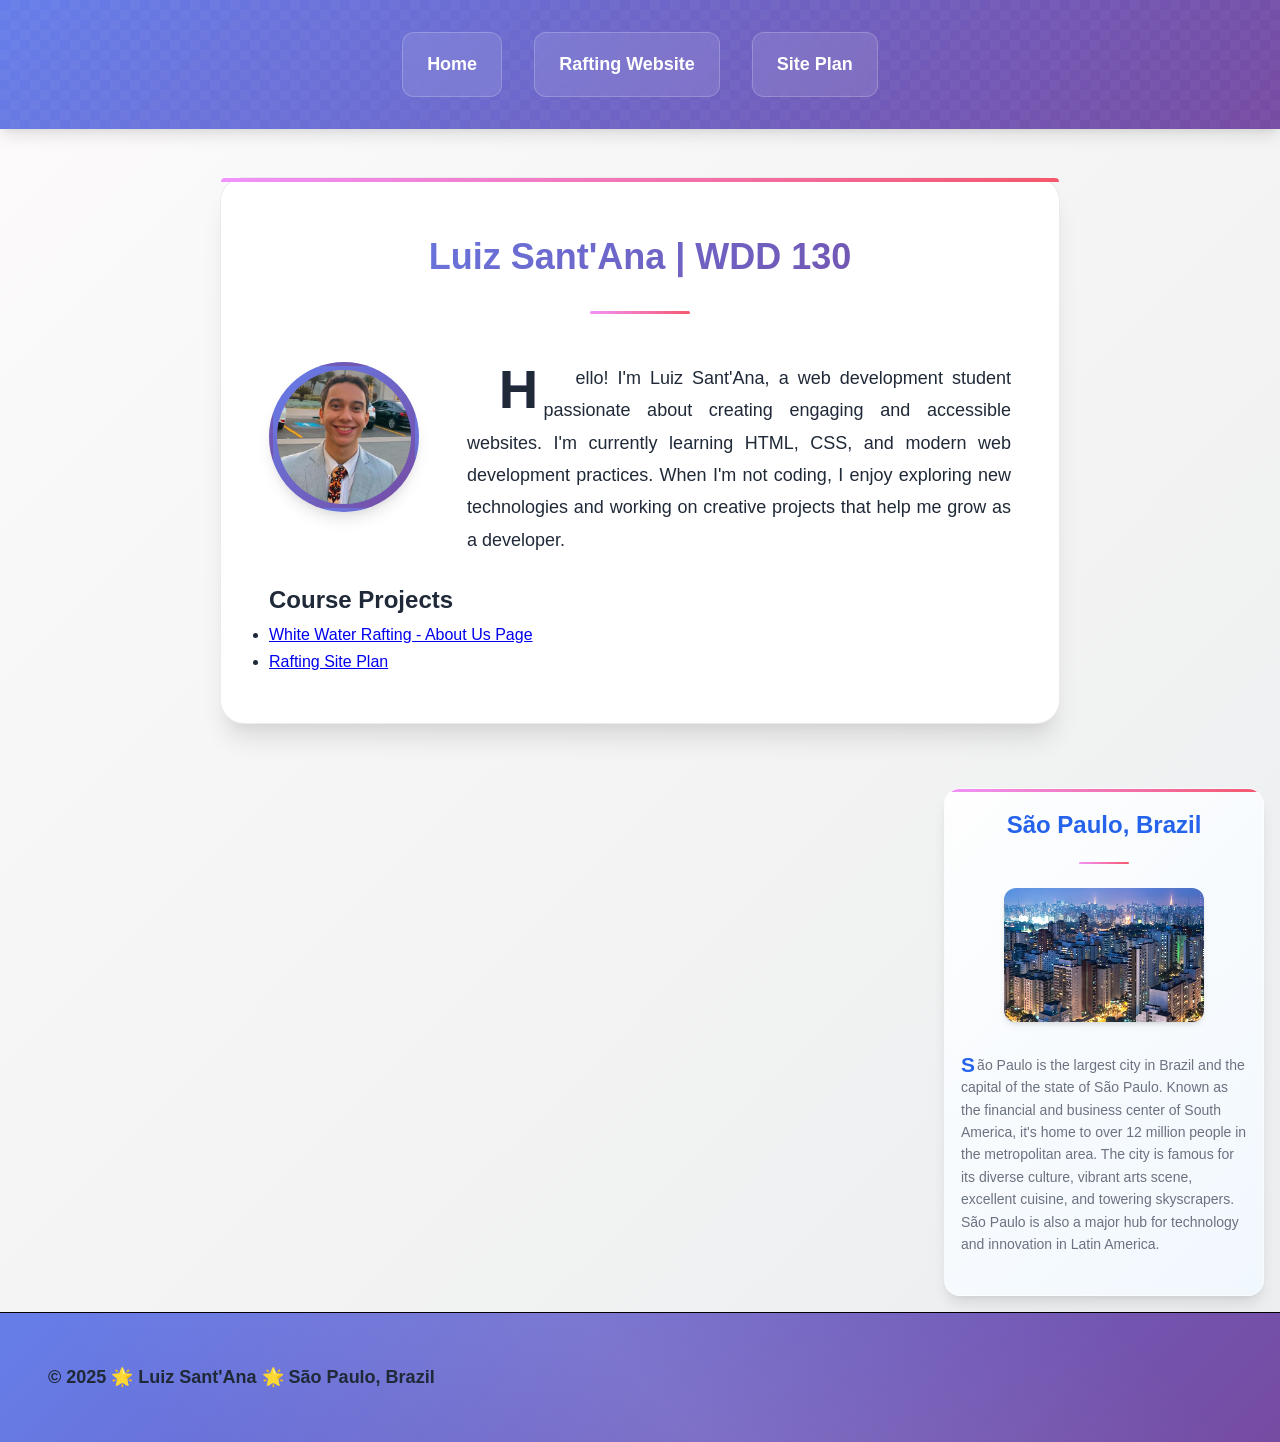
<file: index.html>
<!DOCTYPE html>
<html lang="en">

<head>
    <meta charset="UTF-8">
    <meta name="viewport" content="width=device-width, initial-scale=1.0">
    <title>Luiz Sant'Ana | WDD 130</title>
    <meta name="description" content="Luiz Sant'Ana WDD 130 web development course homepage featuring HTML CSS projects and rafting website from São Paulo Brazil">
    <meta name="author" content="Luiz Sant'Ana">
    <link rel="stylesheet" href="styles/styles.css">
</head>

<body>
    <header>
        <nav>
            <a href="index.html">Home</a>
            <a href="wwr/about.html">Rafting Website</a>
            <a href="site-plan-rafting.html">Site Plan</a>
        </nav>
    </header>

    <main>
        <h1>Luiz Sant'Ana | WDD 130</h1>
        <img src="images/Profile2.jpg" alt="Luiz Sant'Ana profile picture" width="200">
        <p>Hello! I'm Luiz Sant'Ana, a web development student passionate about creating engaging and accessible
            websites. I'm currently learning HTML, CSS, and modern web development practices. When I'm not coding, I
            enjoy exploring new technologies and working on creative projects that help me grow as a developer.</p>
        
        <h2>Course Projects</h2>
        <ul>
            <li><a href="wwr/about.html">White Water Rafting - About Us Page</a></li>
            <li><a href="wwr/site-plan-rafting.html">Rafting Site Plan</a></li>
        </ul>
    </main>

    <aside>
        <h2>São Paulo, Brazil</h2>
        <img src="images/sao-paulo.jpg" alt="São Paulo skyline with modern buildings and urban landscape">
        <p>São Paulo is the largest city in Brazil and the capital of the state of São Paulo. Known as the financial and business center of South America, it's home to over 12 million people in the metropolitan area. The city is famous for its diverse culture, vibrant arts scene, excellent cuisine, and towering skyscrapers. São Paulo is also a major hub for technology and innovation in Latin America.</p>
    </aside>

    <footer>
        <p>&copy; 2025 🌟 Luiz Sant'Ana 🌟 São Paulo, Brazil</p>
    </footer>
</body>

</html>
</file>
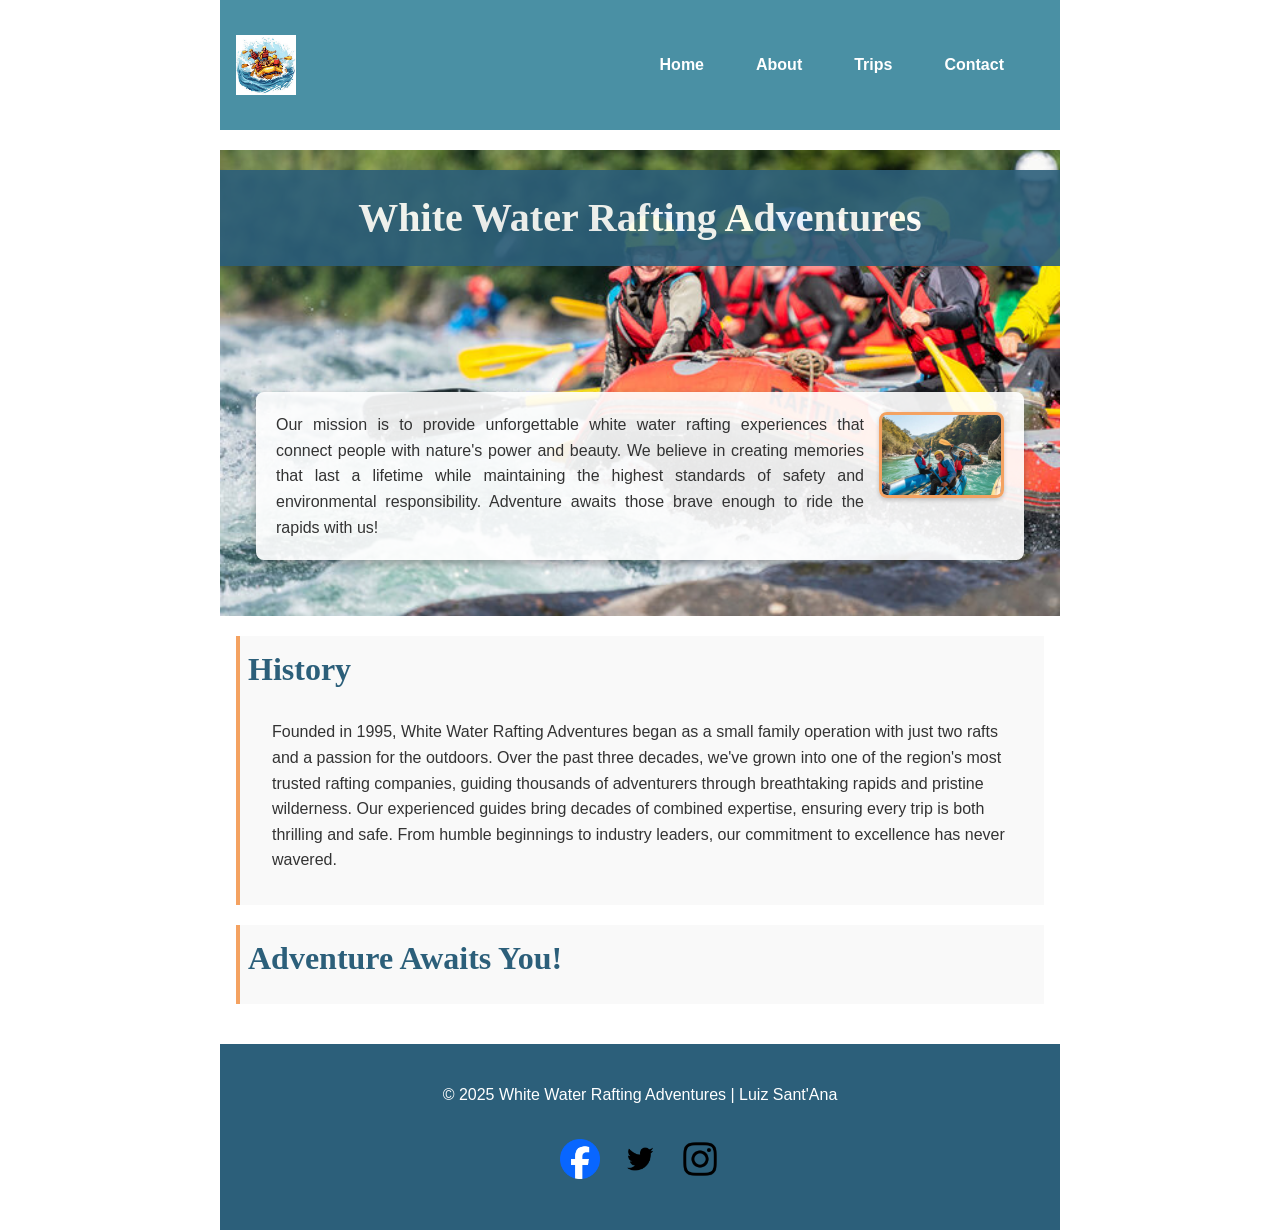
<file: about.html>
<!DOCTYPE html>
<html lang="en">

<head>
    <meta charset="UTF-8">
    <meta name="viewport" content="width=device-width, initial-scale=1.0">
    <title>About Us - White Water Rafting Adventures</title>
    <meta name="description" content="Learn about White Water Rafting Adventures - your premier destination for thrilling rafting experiences. Discover our history, mission, and commitment to unforgettable outdoor adventures.">
    <meta name="author" content="Luiz Sant'Ana">
    <link rel="stylesheet" href="styles/rafting.css">
</head>

<body>
    <header>
        <img src="images/logo.jpeg" alt="White Water Rafting Adventures Logo">
        <nav>
            <a href="index.html">Home</a>
            <a href="about.html">About</a>
            <a href="trips.html">Trips</a>
            <a href="contact.html">Contact</a>
        </nav>
    </header>

    <main>
        <div class="hero">
            <img src="images/hero.jpg" alt="Rafting team navigating exciting white water rapids">
            <h1>White Water Rafting Adventures</h1>
            <article>
                <img src="images/happy-client.jpg" alt="Happy rafting client smiling after adventure">
                <p>Our mission is to provide unforgettable white water rafting experiences that connect people with nature's power and beauty. We believe in creating memories that last a lifetime while maintaining the highest standards of safety and environmental responsibility. Adventure awaits those brave enough to ride the rapids with us!</p>
            </article>
        </div>

        <section>
            <h2>History</h2>
            <p>Founded in 1995, White Water Rafting Adventures began as a small family operation with just two rafts and a passion for the outdoors. Over the past three decades, we've grown into one of the region's most trusted rafting companies, guiding thousands of adventurers through breathtaking rapids and pristine wilderness. Our experienced guides bring decades of combined expertise, ensuring every trip is both thrilling and safe. From humble beginnings to industry leaders, our commitment to excellence has never wavered.</p>
        </section>

        <section>
            <h2>Adventure Awaits You!</h2>
        </section>
    </main>

    <footer>
        <p>&copy; 2025 White Water Rafting Adventures | Luiz Sant'Ana</p>
        <nav class="socialmedia">
            <a href="https://facebook.com" target="_blank">
                <img src="images/facebook-icon.png" alt="Facebook">
            </a>
            <a href="https://twitter.com" target="_blank">
                <img src="images/twitter-icon.png" alt="Twitter">
            </a>
            <a href="https://instagram.com" target="_blank">
                <img src="images/instagram-icon.png" alt="Instagram">
            </a>
        </nav>
    </footer>
</body>

</html>
</file>
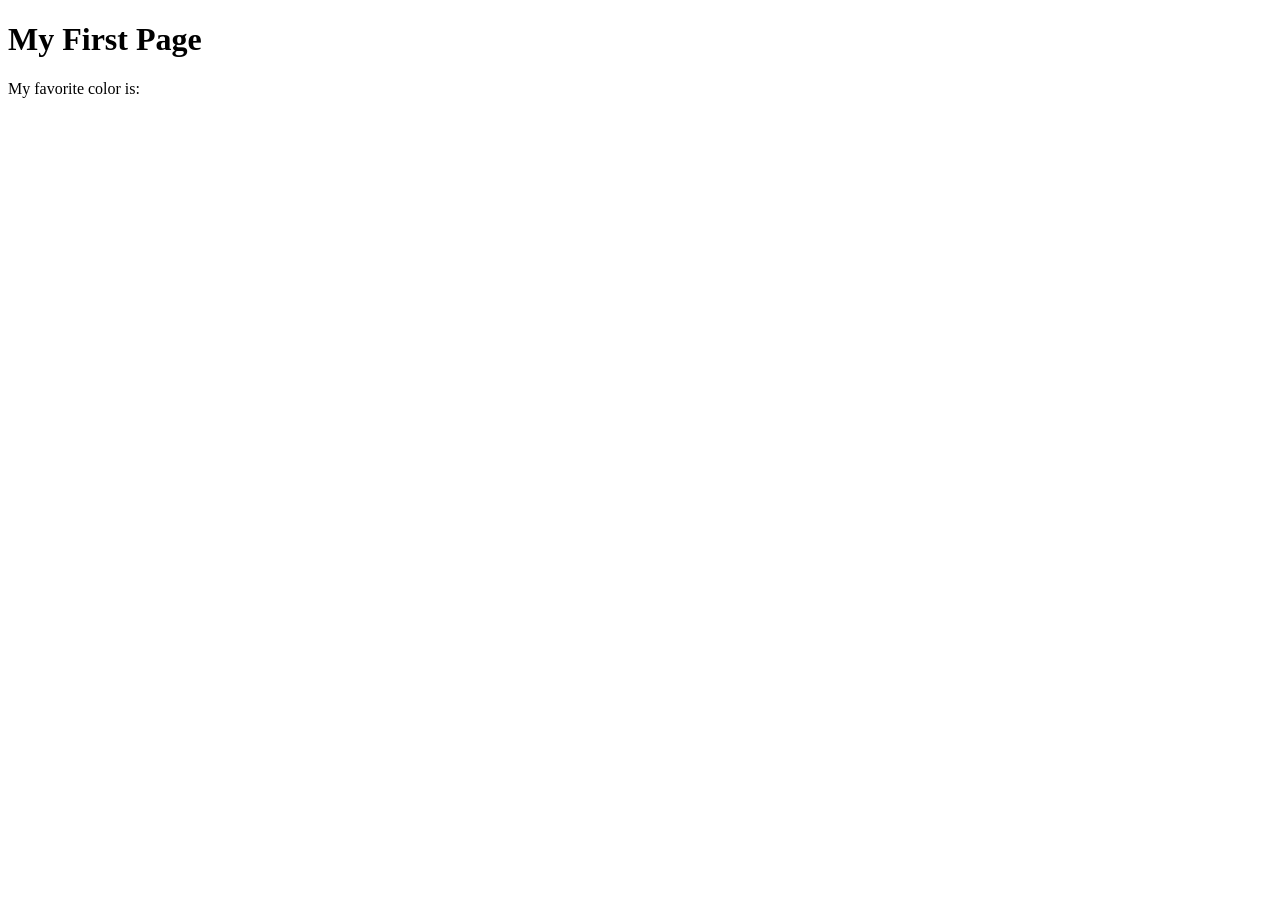
<file: week01/first-page.html>
<!DOCTYPE html>
<html lang="en">
<head>
    <meta charset="UTF-8">
    <meta name="viewport" content="width=device-width, initial-scale=1.0">
    <title>My First Page</title>
</head>
<body>
    <h1>My First Page</h1>
    <p>My favorite color is: </p>
</body>
</html>
</file>
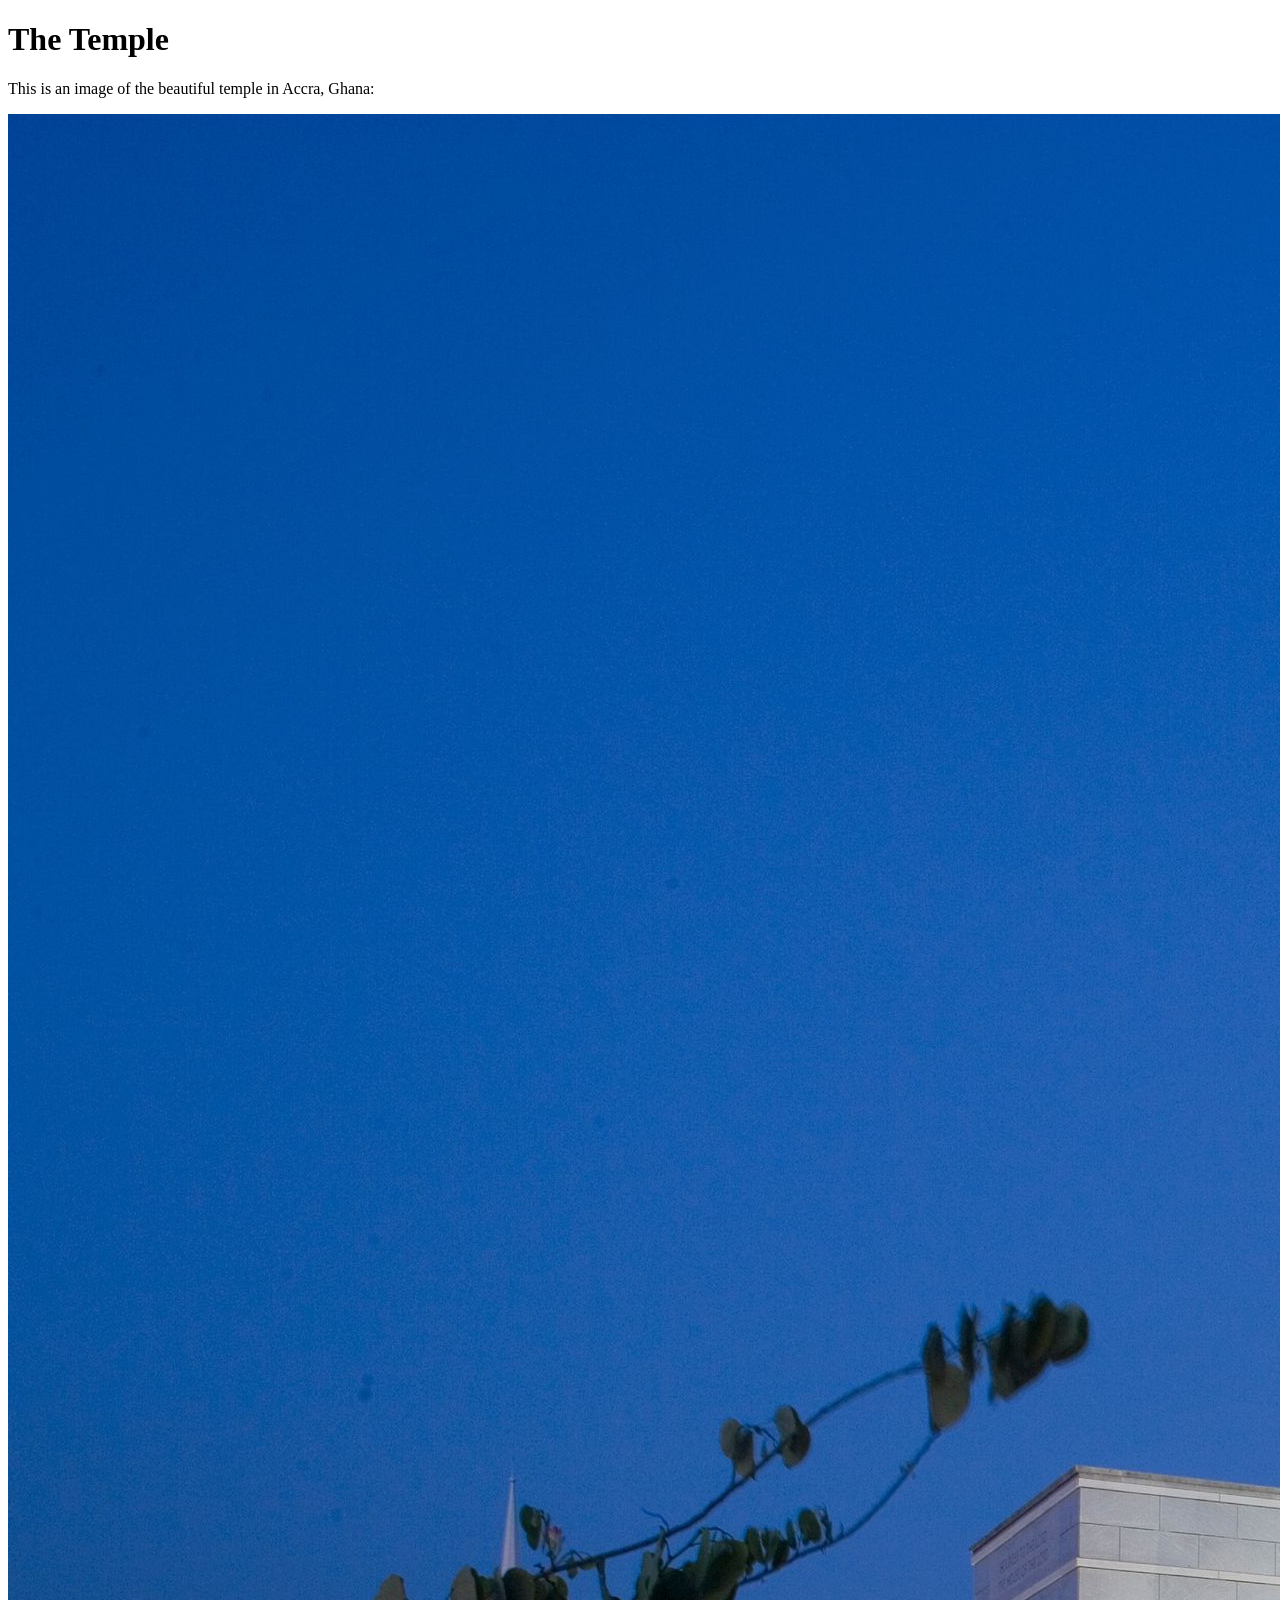
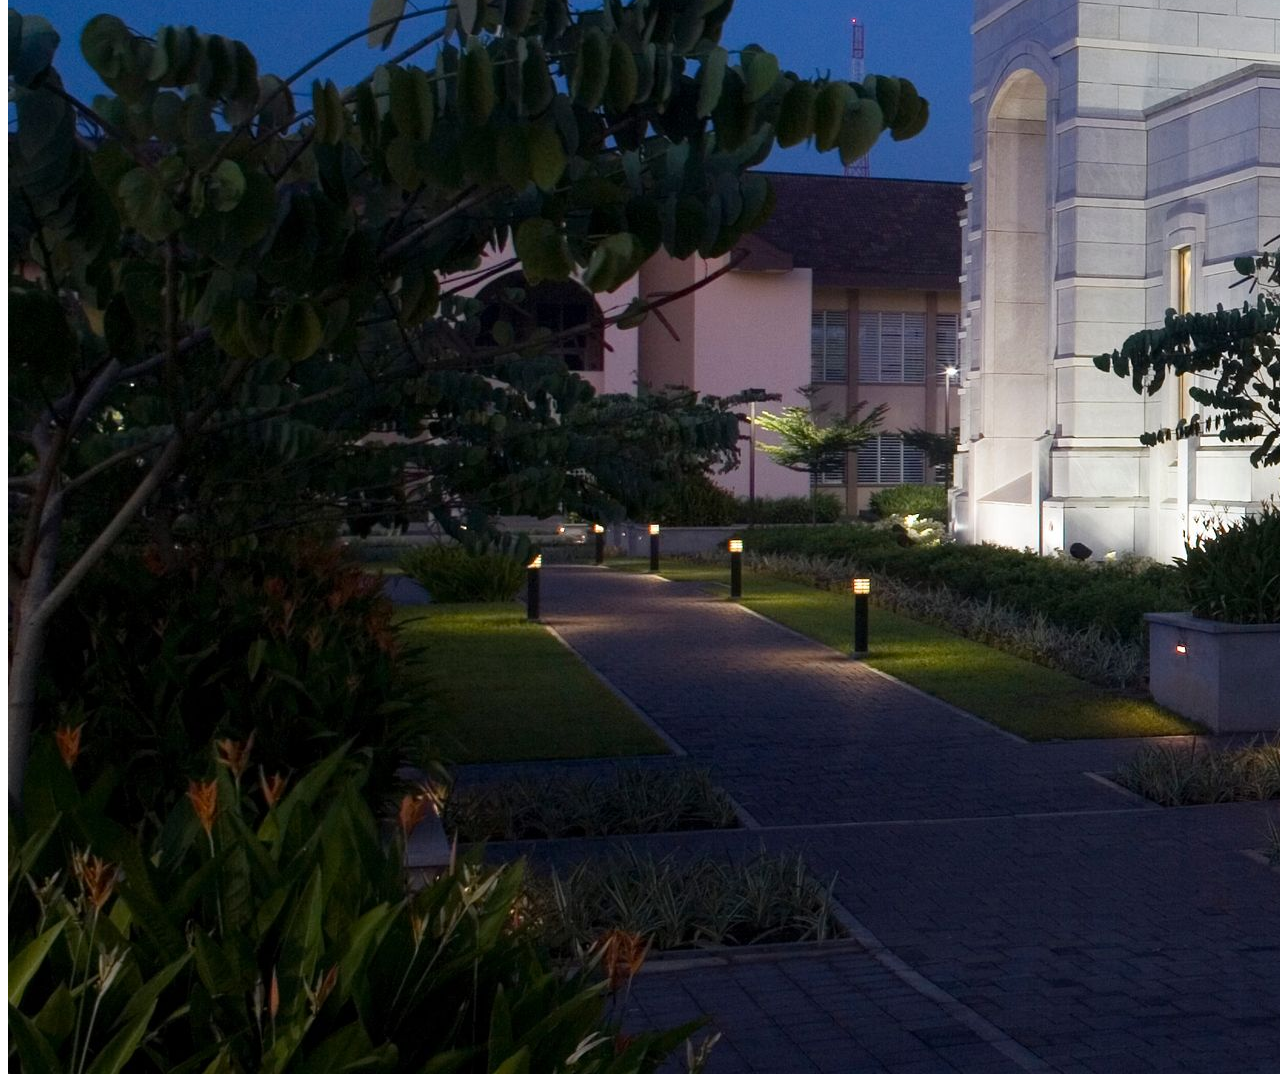
<file: week01/images.html>
<!DOCTYPE html>
<html lang="en">
<head>
    <meta charset="UTF-8">
    <meta name="viewport" content="width=device-width, initial-scale=1.0">
    <title>Temple Image</title>
</head>
<body>
    <h1>The Temple</h1>
    <p>This is an image of the beautiful temple in Accra, Ghana:</p>
    <img src="images/temple-large.jpeg" alt="The Accra Ghana Temple">
    
</body>
</html>
</file>
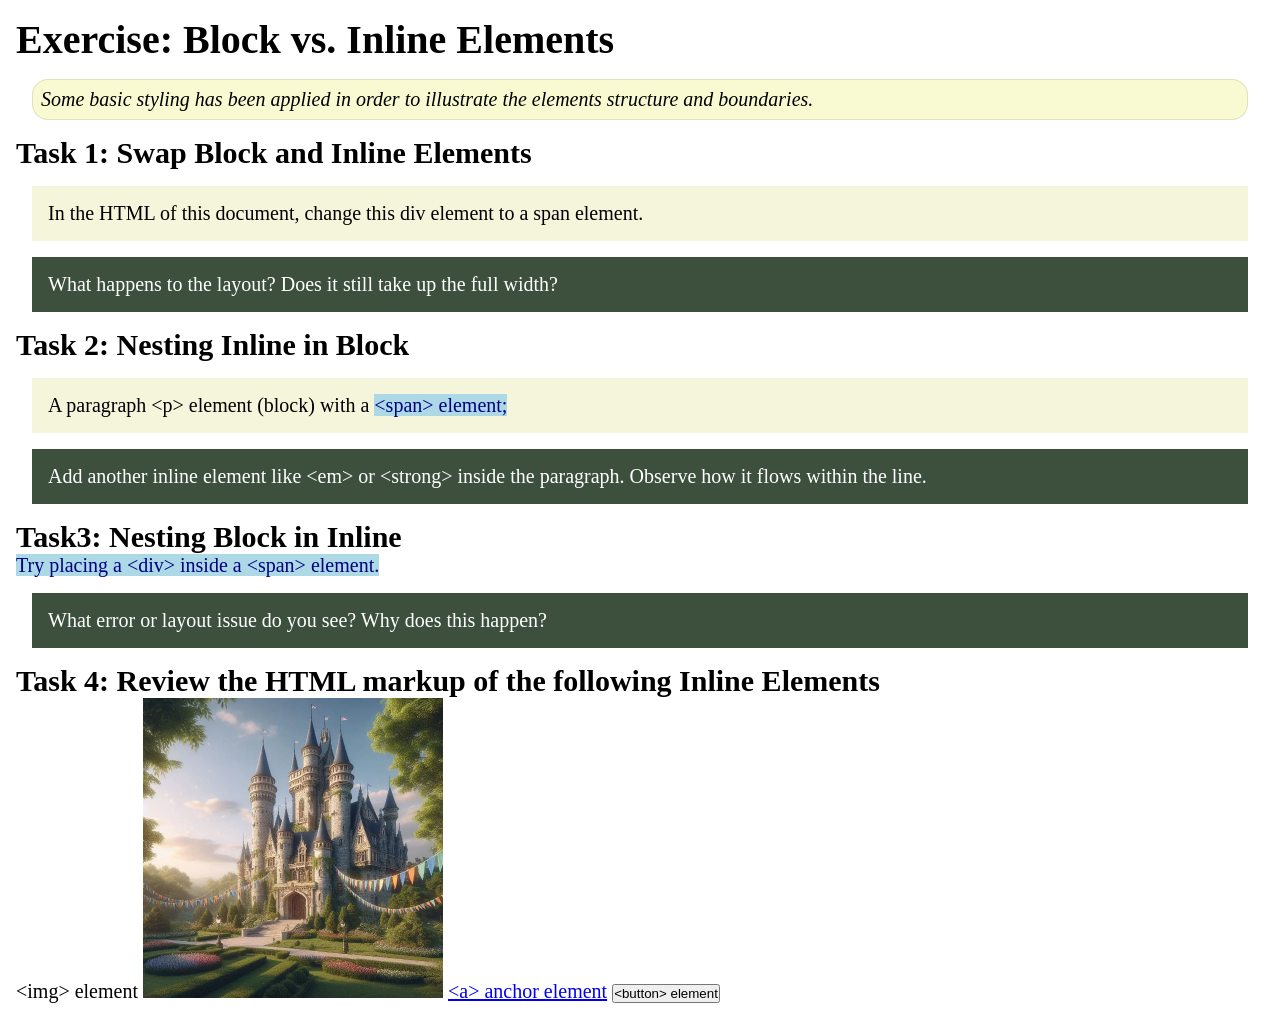
<file: week02/block-vs-inline.html>
<!DOCTYPE html>
<html lang="en">

<head>
    <meta charset="UTF-8">
    <meta name="viewport" content="width=device-width, initial-scale=1.0">
    <title>Exercise: Block vs. Inline Elements</title>
    <link rel="stylesheet" href="styles/block-vs-inline.css">
</head>

<body>
    <main>
        <h1>Exercise: Block vs. Inline Elements</h1>
        <p class="note">Some basic styling has been applied in order to illustrate the elements structure and
            boundaries.</p>

        <h2>Task 1: Swap Block and Inline Elements</h2>
        <div>In the HTML of this document, change this div element to a span element.</div>

        <p class="question">What happens to the layout? Does it still take up the full width?</p>

        <h2>Task 2: Nesting Inline in Block</h2>
        <p>A paragraph &lt;p&gt; element (block) with a <span>&lt;span&gt; element;</span></p>
        <p class="question">Add another inline element like &lt;em&gt; or &lt;strong&gt; inside the paragraph. Observe
            how it flows within the line.</p>

        <h2>Task3: Nesting Block in Inline</h2>
        <span>Try placing a &lt;div&gt; inside a &lt;span&gt; element.</span>
            <p class="question">What error or layout issue do you see? Why does this happen?</p>


            <h2>Task 4: Review the HTML markup of the following Inline Elements</h2>
        &lt;img&gt; element
        <img src="images/castle.webp" alt="placeholder image (images are inline)" width="300" height="300">
        <a href="https://churchofjesuschrist.org">&lt;a&gt; anchor element</a>
        <button type="button">&lt;button&gt; element</button>
    </main>
</body>

</html>
</file>
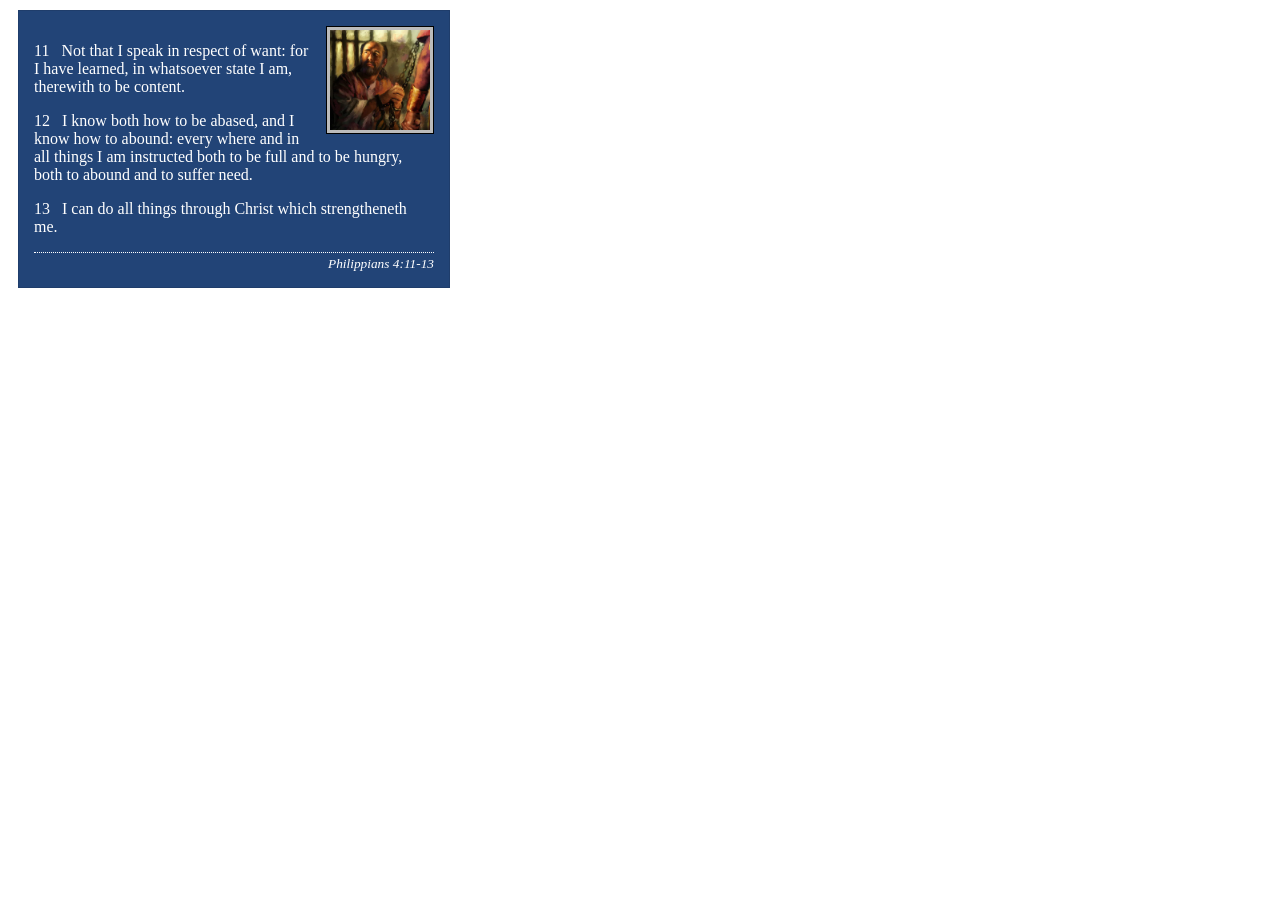
<file: week02/box-model-solution.html>
<!DOCTYPE html>
<html lang="en">
<head>
    <meta charset="UTF-8">
    <meta name="viewport" content="width=device-width, initial-scale=1.0">
    <title>Box Model Activity</title>
    <link rel="stylesheet" href="styles/box-model-solution.css">
</head>
<body>
    <main>
        <div class="callout">
            <img src="images/apostle-paul-imprisoned.webp" alt="Paul the Apostle - Imprisoned in Rome" width="200" height="200">
            <blockquote>
                <p>11 &nbsp; Not that I speak in respect of want: for I have learned, in whatsoever state I am, therewith to be content.</p>
                <p>12 &nbsp; I know both how to be abased, and I know how to abound: every where and in all things I am instructed both to be full and to be hungry, both to abound and to suffer need.</p>
                <p>13 &nbsp; I can do all things through Christ which strengtheneth me.</p>
            </blockquote>
            <cite>Philippians 4:11-13</cite>
        </div>
    </main>
</body>
</html>
</file>
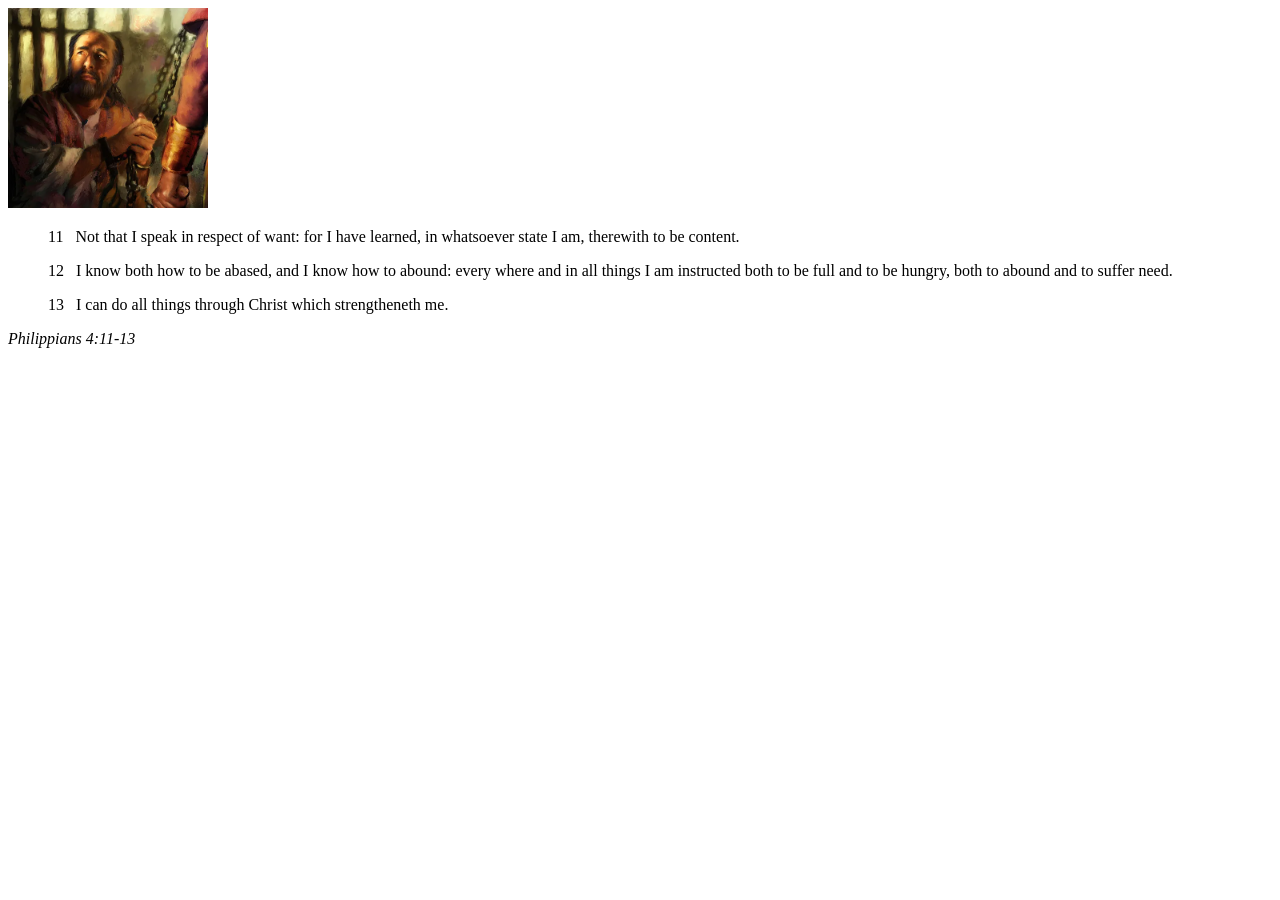
<file: week02/box-model.html>
<!DOCTYPE html>
<html lang="en">
<head>
    <meta charset="UTF-8">
    <meta name="viewport" content="width=device-width, initial-scale=1.0">
    <title>Box Model Activity</title>
</head>
<body>
    <main>
        <div class="callout">
            <img src="images/apostle-paul-imprisoned.webp" alt="Paul the Apostle - Imprisoned in Rome" width="200" height="200">
            <blockquote>
                <p>11 &nbsp; Not that I speak in respect of want: for I have learned, in whatsoever state I am, therewith to be content.</p>
                <p>12 &nbsp; I know both how to be abased, and I know how to abound: every where and in all things I am instructed both to be full and to be hungry, both to abound and to suffer need.</p>
                <p>13 &nbsp; I can do all things through Christ which strengtheneth me.</p>
            </blockquote>
            <cite>Philippians 4:11-13</cite>
        </div>
    </main>
</body>
</html>
</file>
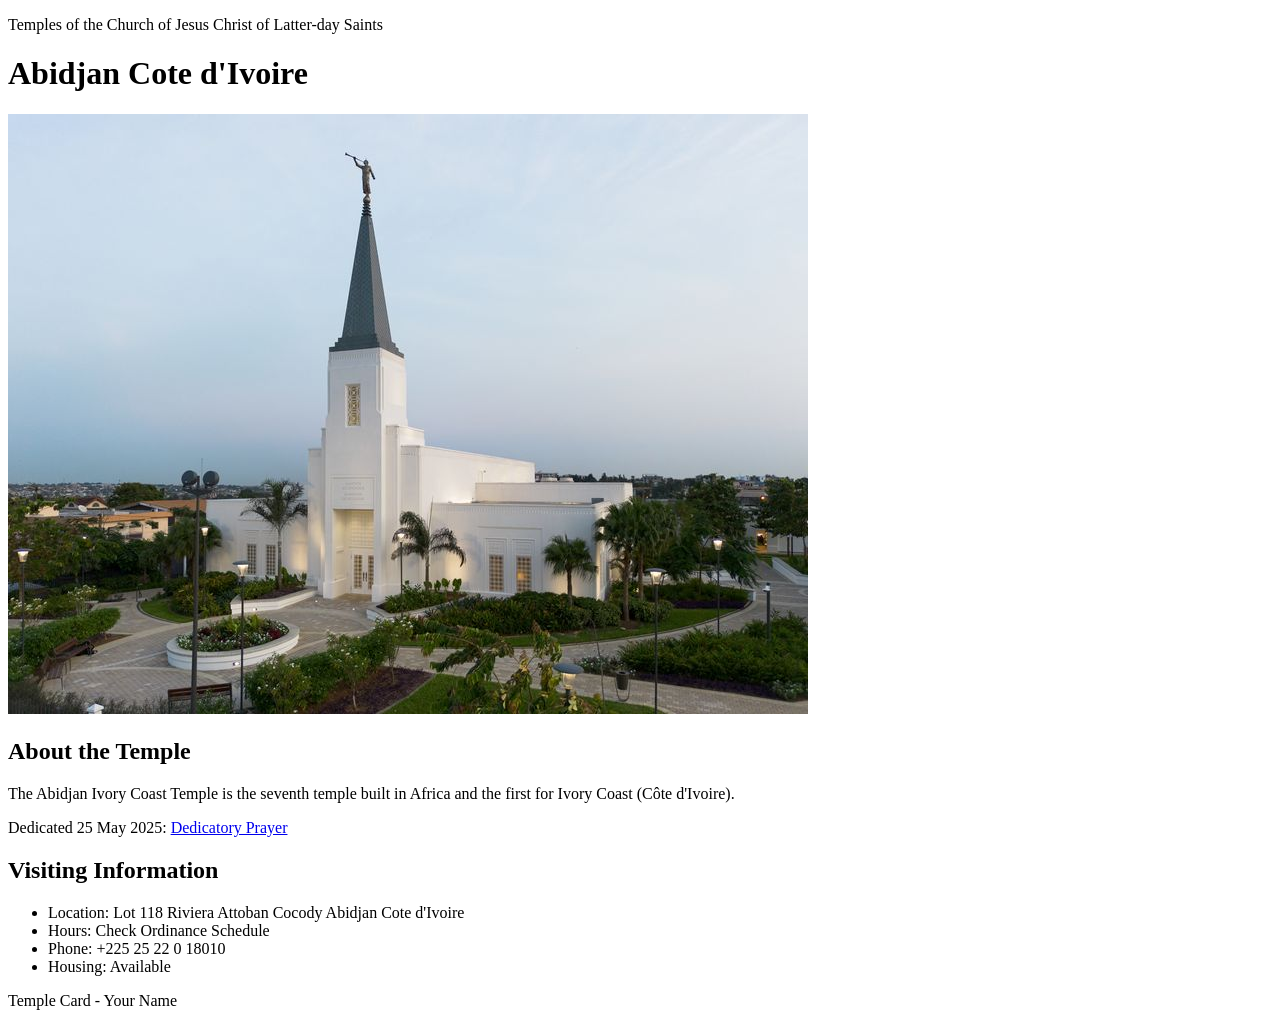
<file: week02/temple.html>
<!DOCTYPE html>
<html lang="en">

<head>
    <meta charset="UTF-8">
    <meta name="viewport" content="width=device-width, initial-scale=1.0">
    <title>Temple Card - Abidjan Cote d'Ivoire</title>
</head>

<body>
    <header>
        <p>Temples of the Church of Jesus Christ of Latter-day Saints</p>
    </header>
    <main>
        <h1>Abidjan Cote d'Ivoire</h1>
        <picture>
            <img src="images/abidjan-ivory-coast.jpeg" alt="Abidjan Cote d'Ivoire Temple">
        </picture>
        <section>
            <h2>About the Temple</h2>
            <p>The Abidjan Ivory Coast Temple is the seventh temple built in Africa and the first for Ivory Coast (Côte
                d'Ivoire).</p>
            <p>Dedicated 25 May 2025: <a
                    href="https://www.churchofjesuschrist.org/temples/dedicatory-prayer/abidjan-ivory-coast-temple/2025-05-25?lang=eng"
                    target="_blank" rel="noopener noreferrer">Dedicatory Prayer</a></p>
        </section>
        <section>
            <h2>Visiting Information</h2>
            <ul>
                <li>Location: Lot 118 Riviera Attoban Cocody Abidjan Cote d'Ivoire</li>
                <li>Hours: Check Ordinance Schedule</li>
                <li>Phone: +225 25 22 0 18010</li>
                <li>Housing: Available</li>
            </ul>
        </section>
    </main>
    <footer>
        <p>Temple Card - Your Name</p>
    </footer>
</body>

</html>
</file>
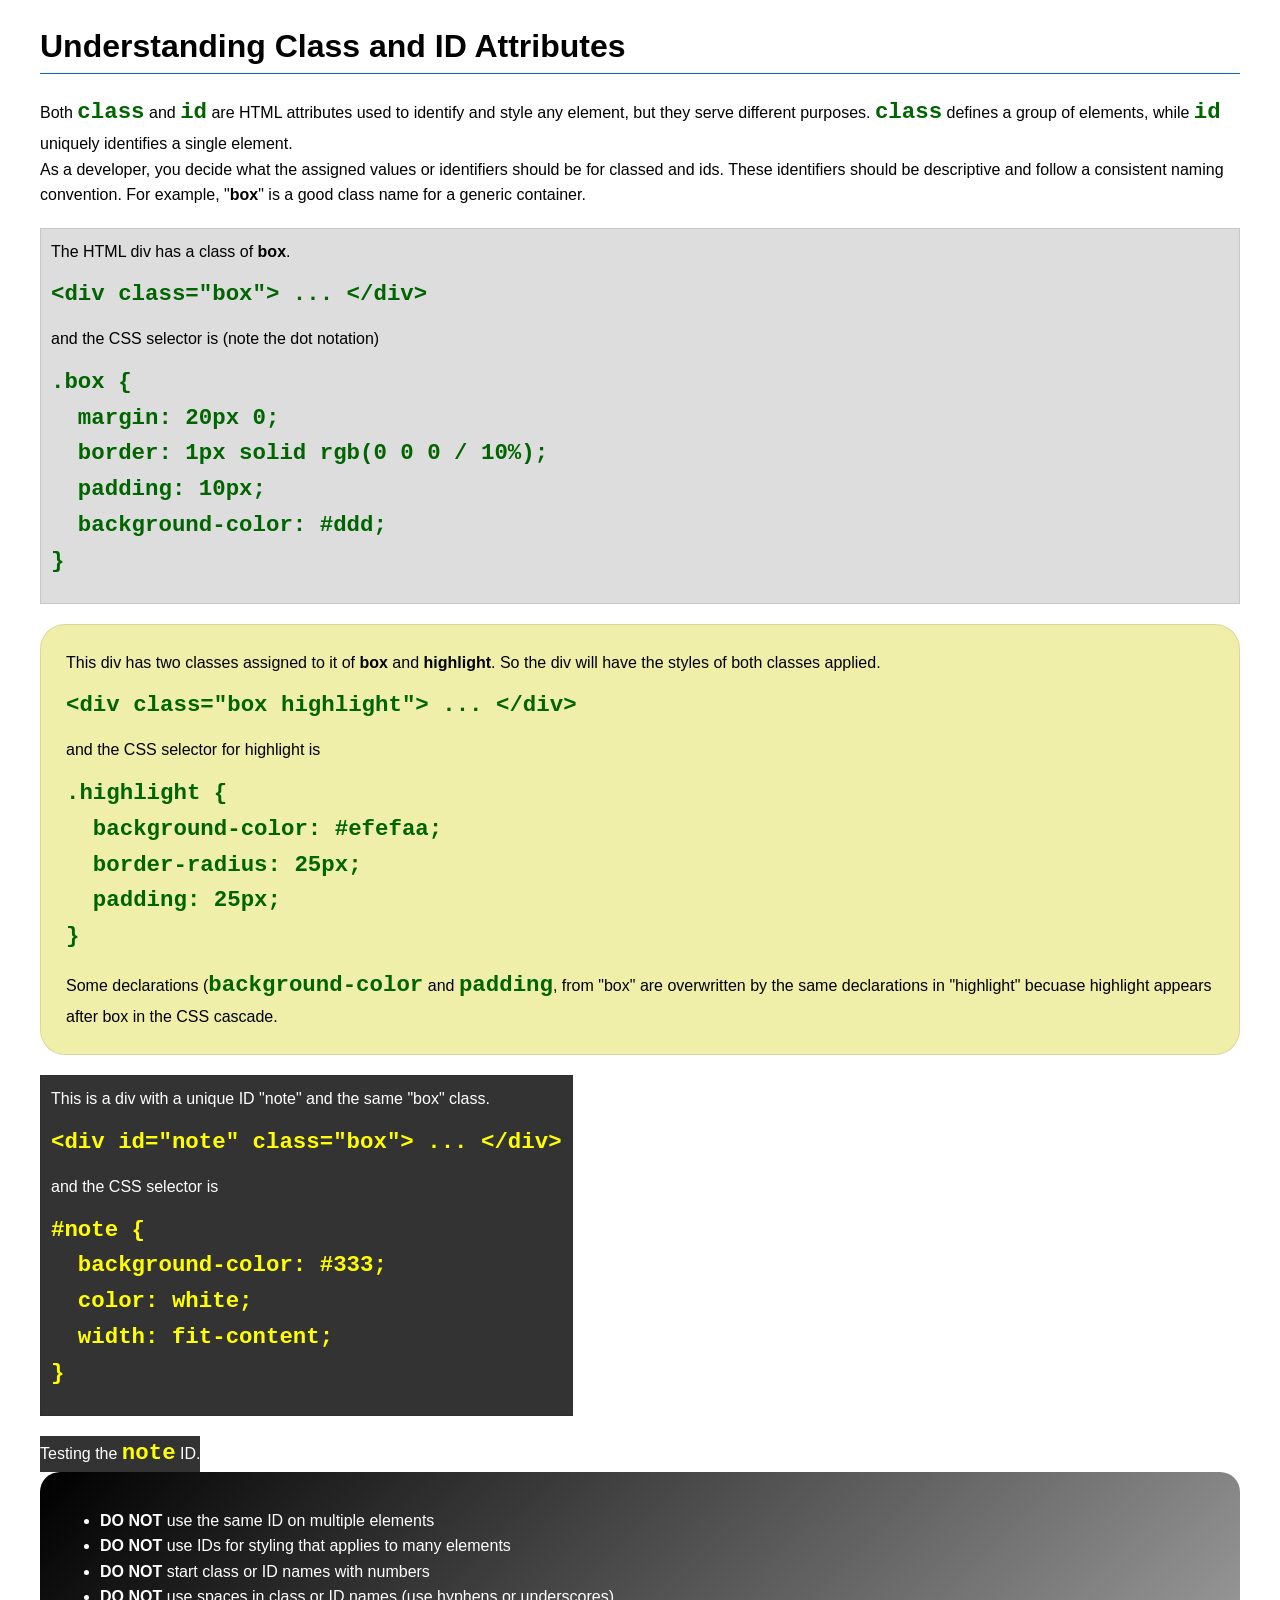
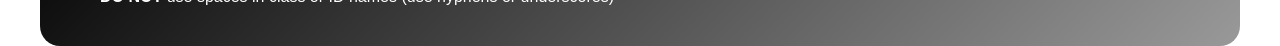
<file: week03/class-and-id.html>
<!DOCTYPE html>
<html lang="en">

<head>
    <meta charset="UTF-8">
    <meta name="viewport" content="width=device-width, initial-scale=1.0">
    <title>Class vs ID Attributes</title>
    <link rel="stylesheet" href="styles/class-and-id.css">
</head>

<body>
    <h1>Understanding Class and ID Attributes</h1>
    <p>Both <code>class</code> and <code>id</code> are HTML attributes used to identify and style any element, but they
        serve different purposes. <code>class</code> defines a group of elements, while <code>id</code> uniquely
        identifies a single element.</p>
    <p>As a developer, you decide what the assigned values or identifiers should be for classed and ids. These
        identifiers should be
        descriptive and follow a consistent naming convention. For example, "<strong>box</strong>" is a good class name
        for a generic container.</p>
    <div class="box">
        <p>The HTML div has a class of <strong>box</strong>.</p>
        <pre><code class="html">&lt;div class="box"&gt; ... &lt;/div&gt;</code></pre>
        and the CSS selector is (note the dot notation)
        <pre><code class="css">.box {
  margin: 20px 0;
  border: 1px solid rgb(0 0 0 / 10%);
  padding: 10px;
  background-color: #ddd; 
}</code></pre>
    </div>

    <div class="box highlight">
        <p>This div has two classes assigned to it of <strong>box</strong> and <strong>highlight</strong>. So the div
            will have the styles of both classes applied.</p>
        <pre><code class="html">&lt;div class="box highlight"&gt; ... &lt;/div&gt;</code></pre>
        and the CSS selector for highlight is
        <pre><code class="css">.highlight {
  background-color: #efefaa;
  border-radius: 25px;
  padding: 25px;
}</code></pre>
<p>Some declarations (<code>background-color</code> and <code>padding</code>, from "box" are overwritten by the same declarations in "highlight" becuase highlight appears after box in the CSS cascade.</p>
    </div>

    <div id="note" class="box">
        <p>This is a div with a unique ID "note" and the same "box" class.</p>
        <pre><code class="html">&lt;div id="note" class="box"&gt; ... &lt;/div&gt;</code></pre>
        and the CSS selector is
        <pre><code class="css">#note {
  background-color: #333;
  color: white;
  width: fit-content;
}</code></pre>
    </div>

    <div id="note">
        <p>Testing the <code>note</code> ID.</p>
    </div>

    <section id="best-practice">
        <ul>
            <li><strong>DO NOT</strong> use the same ID on multiple elements</li>
            <li><strong>DO NOT</strong> use IDs for styling that applies to many elements</li>
            <li><strong>DO NOT</strong> start class or ID names with numbers</li>
            <li><strong>DO NOT</strong> use spaces in class or ID names (use hyphens or underscores)</li>
        </ul>
    </section>




</body>

</html>
</file>
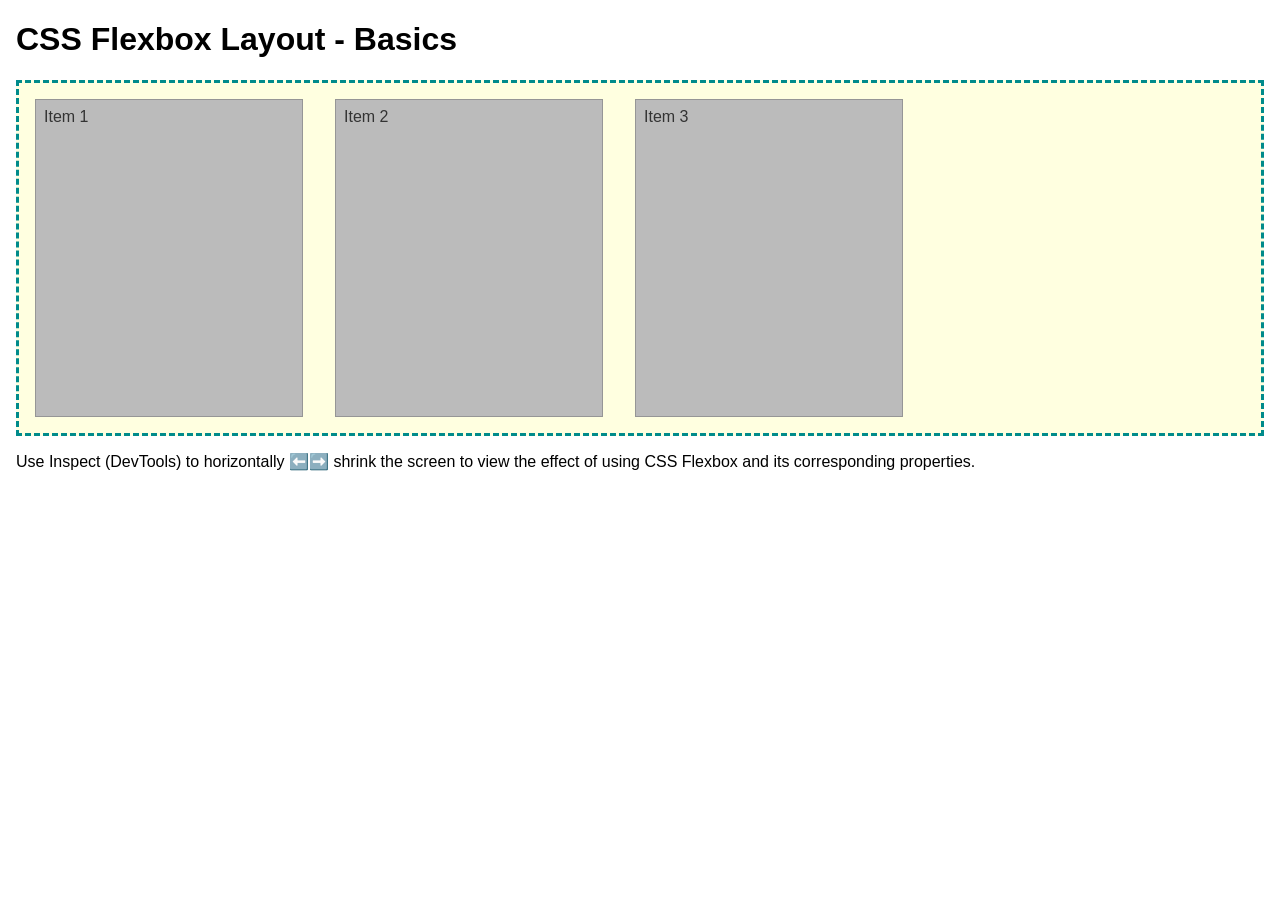
<file: week04/flexbox-layout.html>
<!DOCTYPE html>
<html lang="en">
<head>
    <meta charset="UTF-8">
    <meta name="viewport" content="width=device-width, initial-scale=1.0">
    <title>CSS Flexbox Layout - Basics</title>
    <link rel="stylesheet" href="styles/flexbox.css">
</head>
<body>
    <main>
        <h1>CSS Flexbox Layout - Basics</h1>
        <div class="flex-container">
            <div class="flex-item item1">Item 1</div>
            <div class="flex-item item2">Item 2</div>
            <div class="flex-item item3">Item 3</div>
        </div>
        <p>Use Inspect (DevTools) to horizontally ⬅️➡️ shrink the screen to view the effect of using CSS Flexbox and its corresponding properties.</p>
    </main>
</body>
</html>
</file>
<file: styles/styles.css>
/* Modern CSS Reset */
*,
*::before,
*::after {
    margin: 0;
    padding: 0;
    box-sizing: border-box;
}

/* Custom Properties (CSS Variables) */
:root {
    /* Colors */
    --primary-color: #2563eb;
    --secondary-color: #1e40af;
    --accent-color: #f59e0b;
    --text-dark: #1f2937;
    --text-light: #6b7280;
    --text-white: #ffffff;
    --bg-primary: #ffffff;
    --bg-secondary: #f8fafc;
    --bg-accent: #e0f2fe;
    --border-light: rgba(0, 0, 0, 0.08);
    --border-medium: rgba(0, 0, 0, 0.15);
    
    /* Gradients */
    --gradient-primary: linear-gradient(135deg, #667eea 0%, #764ba2 100%);
    --gradient-accent: linear-gradient(135deg, #f093fb 0%, #f5576c 100%);
    --gradient-subtle: linear-gradient(135deg, #fdfbfb 0%, #ebedee 100%);
    
    /* Spacing */
    --spacing-xs: 0.5rem;
    --spacing-sm: 1rem;
    --spacing-md: 1.5rem;
    --spacing-lg: 2rem;
    --spacing-xl: 3rem;
    
    /* Typography */
    --font-primary: 'Inter', 'Segoe UI', Tahoma, Geneva, Verdana, sans-serif;
    --font-size-sm: 0.875rem;
    --font-size-base: 1rem;
    --font-size-lg: 1.125rem;
    --font-size-xl: 1.25rem;
    --font-size-2xl: 1.5rem;
    --font-size-3xl: 1.875rem;
    --font-size-4xl: 2.25rem;
    
    /* Shadows */
    --shadow-sm: 0 1px 2px 0 rgba(0, 0, 0, 0.05);
    --shadow-md: 0 4px 6px -1px rgba(0, 0, 0, 0.1), 0 2px 4px -1px rgba(0, 0, 0, 0.06);
    --shadow-lg: 0 10px 15px -3px rgba(0, 0, 0, 0.1), 0 4px 6px -2px rgba(0, 0, 0, 0.05);
    --shadow-xl: 0 20px 25px -5px rgba(0, 0, 0, 0.1), 0 10px 10px -5px rgba(0, 0, 0, 0.04);
    
    /* Border Radius */
    --radius-sm: 0.375rem;
    --radius-md: 0.5rem;
    --radius-lg: 0.75rem;
    --radius-xl: 1rem;
    --radius-2xl: 1.5rem;
    
    /* Transitions */
    --transition-fast: 0.15s ease-in-out;
    --transition-normal: 0.3s ease-in-out;
    --transition-slow: 0.5s ease-in-out;
}

/* Base Styles */
body {
    font-family: var(--font-primary);
    font-size: var(--font-size-base);
    line-height: 1.7;
    color: var(--text-dark);
    background: var(--gradient-subtle);
    min-height: 100vh;
    overflow-x: hidden;
}

/* Enhanced Header */
header {
    background: var(--gradient-primary);
    padding: var(--spacing-lg) var(--spacing-sm);
    box-shadow: var(--shadow-lg);
    position: relative;
}

header::before {
    content: '';
    position: absolute;
    top: 0;
    left: 0;
    right: 0;
    bottom: 0;
    background: linear-gradient(45deg, rgba(255,255,255,0.1) 25%, transparent 25%, transparent 75%, rgba(255,255,255,0.1) 75%, rgba(255,255,255,0.1)),
                linear-gradient(45deg, rgba(255,255,255,0.1) 25%, transparent 25%, transparent 75%, rgba(255,255,255,0.1) 75%, rgba(255,255,255,0.1));
    background-size: 20px 20px;
    background-position: 0 0, 10px 10px;
    opacity: 0.3;
}

nav {
    display: flex;
    gap: var(--spacing-lg);
    justify-content: center;
    position: relative;
    z-index: 1;
}

nav a {
    color: var(--text-white);
    text-decoration: none;
    padding: var(--spacing-sm) var(--spacing-md);
    border-radius: var(--radius-lg);
    font-weight: 600;
    font-size: var(--font-size-lg);
    background: rgba(255, 255, 255, 0.1);
    backdrop-filter: blur(10px);
    border: 1px solid rgba(255, 255, 255, 0.2);
    transition: all var(--transition-normal);
    position: relative;
    overflow: hidden;
}

nav a::before {
    content: '';
    position: absolute;
    top: 0;
    left: -100%;
    width: 100%;
    height: 100%;
    background: linear-gradient(90deg, transparent, rgba(255,255,255,0.3), transparent);
    transition: left var(--transition-slow);
}

nav a:hover::before {
    left: 100%;
}

nav a:hover {
    transform: translateY(-2px);
    box-shadow: var(--shadow-md);
    background: rgba(255, 255, 255, 0.2);
}

nav a:active {
    transform: translateY(0);
}

/* Enhanced Main Content - with max-width as required */
main {
    max-width: 840px;
    margin: var(--spacing-xl) auto;
    padding: var(--spacing-xl);
    background: var(--bg-primary);
    border-radius: var(--radius-2xl);
    box-shadow: var(--shadow-xl);
    position: relative;
    backdrop-filter: blur(10px);
    border: 1px solid var(--border-light);
}

main::before {
    content: '';
    position: absolute;
    top: 0;
    left: 0;
    right: 0;
    height: 4px;
    background: var(--gradient-accent);
    border-radius: var(--radius-2xl) var(--radius-2xl) 0 0;
}

main h1 {
    color: var(--text-dark);
    margin-bottom: var(--spacing-xl);
    text-align: center;
    font-size: var(--font-size-4xl);
    font-weight: 800;
    background: var(--gradient-primary);
    -webkit-background-clip: text;
    -webkit-text-fill-color: transparent;
    background-clip: text;
    text-shadow: none;
    position: relative;
}

main h1::after {
    content: '';
    display: block;
    width: 100px;
    height: 3px;
    background: var(--gradient-accent);
    margin: var(--spacing-md) auto 0;
    border-radius: var(--radius-sm);
}

/* Enhanced Profile Image - more specific selector as required */
main img {
    width: 150px;
    height: auto;
    border-radius: 50%;
    float: left;
    margin: 0 var(--spacing-xl) var(--spacing-lg) 0;
    border: 4px solid transparent;
    background: var(--gradient-primary);
    padding: 4px;
    box-shadow: var(--shadow-lg);
    transition: all var(--transition-normal);
    position: relative;
}

main img:hover {
    transform: scale(1.05) rotate(2deg);
    box-shadow: var(--shadow-xl);
}

/* Enhanced Paragraph - padding set to 0 as required */
p {
    padding: 0;
    margin-bottom: var(--spacing-md);
    text-align: justify;
    font-size: var(--font-size-lg);
    line-height: 1.8;
    color: var(--text-dark);
    text-indent: 2rem;
    position: relative;
}

p::first-letter {
    font-size: 3em;
    font-weight: bold;
    float: left;
    line-height: 1;
    margin: 0 0.1em 0 0;
    background: var(--gradient-primary);
    -webkit-background-clip: text;
    -webkit-text-fill-color: transparent;
    background-clip: text;
}

/* Enhanced Aside - all required properties */
aside {
    width: 20rem;
    margin: 1rem;
    border: 1px solid rgb(0 0 0 / 0.2);
    padding: 1rem;
    background-color: #eee;
    color: #333;
    text-align: center;
    border-radius: var(--radius-xl);
    box-shadow: var(--shadow-lg);
    float: right;
    clear: both;
    position: relative;
    overflow: hidden;
    backdrop-filter: blur(10px);
    background: linear-gradient(135deg, rgba(255,255,255,0.9) 0%, rgba(240,248,255,0.9) 100%);
    border: 1px solid rgba(255,255,255,0.3);
    transition: all var(--transition-normal);
}

aside::before {
    content: '';
    position: absolute;
    top: 0;
    left: 0;
    right: 0;
    height: 3px;
    background: var(--gradient-accent);
}

aside:hover {
    transform: translateY(-5px);
    box-shadow: var(--shadow-xl);
}

aside h2 {
    color: var(--primary-color);
    margin-bottom: var(--spacing-md);
    font-size: var(--font-size-2xl);
    font-weight: 700;
    position: relative;
}

aside h2::after {
    content: '';
    display: block;
    width: 50px;
    height: 2px;
    background: var(--gradient-accent);
    margin: var(--spacing-sm) auto 0;
    border-radius: var(--radius-sm);
}

/* Image inside aside - specific dimensions as required */
aside img {
    width: 200px;
    height: auto;
    border-radius: var(--radius-lg);
    margin-bottom: var(--spacing-md);
    box-shadow: var(--shadow-md);
    transition: all var(--transition-normal);
    filter: brightness(1.1) saturate(1.2);
}

aside img:hover {
    transform: scale(1.02);
    box-shadow: var(--shadow-lg);
    filter: brightness(1.2) saturate(1.3);
}

aside p {
    font-size: var(--font-size-sm);
    line-height: 1.6;
    text-align: left;
    text-indent: 0;
    color: var(--text-light);
}

aside p::first-letter {
    font-size: 1.5em;
    font-weight: 600;
    float: left;
    line-height: 1;
    margin: 0 0.1em 0 0;
    color: var(--primary-color);
    background: none;
    -webkit-text-fill-color: var(--primary-color);
}

/* Enhanced Footer - all required properties */
footer {
    margin-top: 15px;
    border-top: 1px solid #000;
    text-align: center;
    clear: both;
    padding: var(--spacing-xl);
    background: var(--gradient-primary);
    color: var(--text-white);
    position: relative;
    overflow: hidden;
}

footer::before {
    content: '';
    position: absolute;
    top: 0;
    left: -50%;
    width: 200%;
    height: 100%;
    background: linear-gradient(45deg, transparent 30%, rgba(255,255,255,0.1) 50%, transparent 70%);
    animation: shimmer 3s infinite;
}

@keyframes shimmer {
    0% { transform: translateX(-100%); }
    100% { transform: translateX(100%); }
}

footer p {
    font-size: var(--font-size-lg);
    font-weight: 600;
    margin: 0;
    text-indent: 0;
    position: relative;
    z-index: 1;
}

footer p::first-letter {
    font-size: inherit;
    font-weight: inherit;
    float: none;
    margin: 0;
    background: none;
    -webkit-text-fill-color: inherit;
    color: inherit;
}

/* Responsive Design */
@media (max-width: 1024px) {
    aside {
        width: calc(100% - 2rem);
        float: none;
        margin: var(--spacing-lg) auto;
    }
}

@media (max-width: 768px) {
    :root {
        --font-size-4xl: 1.875rem;
        --font-size-3xl: 1.5rem;
        --spacing-xl: 2rem;
    }
    
    main {
        margin: var(--spacing-lg) var(--spacing-sm);
        padding: var(--spacing-lg);
    }
    
    main img {
        float: none;
        display: block;
        margin: 0 auto var(--spacing-lg) auto;
        width: 120px;
    }
    
    nav {
        flex-direction: column;
        gap: var(--spacing-sm);
        align-items: center;
    }
    
    nav a {
        width: 200px;
        text-align: center;
    }
    
    aside {
        width: calc(100% - 1rem);
        margin: var(--spacing-md) auto;
    }
    
    aside img {
        width: 180px;
    }
    
    p {
        text-indent: 0;
    }
}

@media (max-width: 480px) {
    header {
        padding: var(--spacing-md) var(--spacing-sm);
    }
    
    main {
        margin: var(--spacing-md) var(--spacing-xs);
        padding: var(--spacing-md);
    }
    
    main h1 {
        font-size: var(--font-size-3xl);
    }
    
    aside img {
        width: 150px;
    }
}

/* Accessibility Improvements */
@media (prefers-reduced-motion: reduce) {
    *,
    *::before,
    *::after {
        animation-duration: 0.01ms !important;
        animation-iteration-count: 1 !important;
        transition-duration: 0.01ms !important;
    }
}

/* Focus states for accessibility */
nav a:focus,
main img:focus,
aside img:focus {
    outline: 2px solid var(--accent-color);
    outline-offset: 2px;
}

/* Print styles */
@media print {
    header,
    nav,
    footer {
        background: none !important;
        color: black !important;
        box-shadow: none !important;
    }
    
    main,
    aside {
        box-shadow: none !important;
        border: 1px solid #ccc !important;
    }
}
</file>
<file: styles/rafting.css>
/* CSS Variables */
:root {
    --primary-color: #2c5f7a;
    --secondary-color: #4a90a4;
    --accent1-color: #333333;
    --accent2-color: #f4a261;
    --heading-font: 'Georgia', serif;
    --body-font: 'Arial', sans-serif;
}

/* CSS Reset */
* {
    margin: 0;
    padding: 0;
    box-sizing: border-box;
}

/* Body Styles */
body {
    font-family: var(--body-font);
    color: var(--accent1-color);
    line-height: 1.6;
}

/* Layout - Center Content */
header, main, footer {
    width: 840px;
    margin: 0 auto;
}

/* Heading Styles */
h1, h2 {
    font-family: var(--heading-font);
    color: var(--primary-color);
}

h1 {
    font-size: 2.5rem;
}

h2 {
    font-size: 2rem;
    margin-bottom: 12px;
}

/* Spacing for Common Elements */
nav, p, section, article {
    margin: 16px;
    padding: 8px;
}

/* Header Styles */
header {
    display: flex;
    align-items: center;
    justify-content: space-between;
    padding: 20px 16px;
    background-color: var(--secondary-color);
}

header img {
    height: 60px;
    width: auto;
}

header nav {
    display: flex;
    gap: 20px;
}

header nav a {
    text-decoration: none;
    color: white;
    font-weight: bold;
    padding: 8px 16px;
    transition: background-color 0.3s;
}

header nav a:hover {
    background-color: var(--primary-color);
    border-radius: 4px;
}

/* Hero Section */
.hero {
    position: relative;
    margin: 20px 0;
}

.hero img {
    display: block;
    width: 100%;
    height: auto;
}

.hero h1 {
    position: absolute;
    top: 20px;
    width: 100%;
    padding: 16px;
    text-align: center;
    opacity: 0.9;
    background-color: var(--primary-color);
    color: #fff;
}

.hero article {
    position: absolute;
    bottom: 40px;
    left: 20px;
    right: 20px;
    background-color: rgba(255, 255, 255, 0.9);
    padding: 20px;
    border-radius: 8px;
    box-shadow: 0 4px 8px rgba(0, 0, 0, 0.3);
}

.hero article img {
    float: right;
    width: 125px;
    margin: 0 0 10px 15px;
    border: 3px solid var(--accent2-color);
    border-radius: 8px;
    box-shadow: 0 2px 4px rgba(0, 0, 0, 0.2);
}

.hero article p {
    margin: 0;
    padding: 0;
    text-align: justify;
}

/* Section Styles */
section {
    background-color: #f9f9f9;
    border-left: 4px solid var(--accent2-color);
    margin: 20px 16px;
}

/* Footer Styles */
footer {
    background-color: var(--primary-color);
    color: white;
    text-align: center;
    padding: 20px;
    margin-top: 40px;
}

footer p {
    margin: 10px 0;
}

/* Social Media Links */
.socialmedia {
    display: flex;
    justify-content: center;
    gap: 20px;
    margin-top: 15px;
}

.socialmedia a {
    text-decoration: none;
}

.socialmedia img {
    width: 40px;
    height: 40px;
    transition: transform 0.3s;
}

.socialmedia img:hover {
    transform: scale(1.1);
}
</file>
<file: week02/styles/block-vs-inline.css>
* {
    margin: 0;
    padding: 0;
}

body {
    font-size: 20px;
    margin: 1rem;
}

p,
div {
    background-color: beige;
    margin: 1rem;
    padding: 1rem;
}

span {
    color: navy;
    background-color: lightblue;
}

code {
    margin: 0;
    padding: 0;
    color: green;
    font-size: 1.2rem;
}

.note {
    font-style: italic;
    background-color: lightgoldenrodyellow;
    border-radius: 1rem;
    border: 1px solid rgb(0 0 0 / 10%);
    margin: 1rem;
    padding: .5rem;
}

.question {
    background-color: #3d503d;
    color: #fff;
}
</file>
<file: week02/styles/box-model-solution.css>
.callout {
    max-width: 400px;
    margin: 10px;
    border: 1px solid rgba(0, 0, 0, .1);
    padding: 15px;
    background-color: #247;
    color: #fff;
}

.callout img {
    float: right;
    margin: 0 0 10px 15px;
    border: 1px solid #000;
    padding: 3px;
    background-color: #bbb;
    width: 100px;
    height: auto;

}

blockquote {
    margin: 0;
}

cite {
    display: block;
    border-top: 1px dotted #fff;
    padding-top: 3px;
    text-align: right;
    font-size: smaller;
}
</file>
<file: week03/styles/class-and-id.css>
body {
    font-family: Arial, sans-serif;
    line-height: 1.6;
    margin: 0;
    padding: 0 40px;
}

h1 {
    border-bottom: 1px solid rgb(0 110 182);
    padding-bottom: 0;
}



p {
    margin: 0;
}

code {
    color: darkgreen;
    font-weight: 700;
    font-size: 1.4rem;
}

/* Class examples - can be reused */

.box {
    margin: 20px 0;
    border: 1px solid rgb(0 0 0 / 10%);
    padding: 10px;
    background-color: #ddd; /* this is shorthand for #dddddd */
}

.highlight {
    background-color: #efefaa;
    border-radius: 25px;
    padding: 25px;
}

/* ID examples - should be unique */

#note {
    background-color: #333;
    color: white;
    width: fit-content;
}

#note code {
    color: yellow;
}

#best-practice {
    background: linear-gradient(135deg, #000 0%, #999 100%);
    color: white;
    border-radius: 20px;
    padding: 20px
}
</file>
<file: week04/styles/flexbox.css>
body {
    font-family: Helvetica, Arial, sans-serif;
    margin: 1rem;
}

.flex-container {
    border: 3px dashed darkcyan;
    background-color: lightyellow;
    display: flex;
    flex-wrap: wrap;
}

.flex-item {
    width: 250px;
    margin: 1rem;
    border: 1px solid rgb(0 0 0 / 20%);
    padding: 0.5rem;
    background-color: #bbb;
    color: #333;
}

.item1 {
    min-height: 100px;
}

.item2 {
    min-height: 200px;
}

.item3 {
    min-height: 300px;
}
</file>
